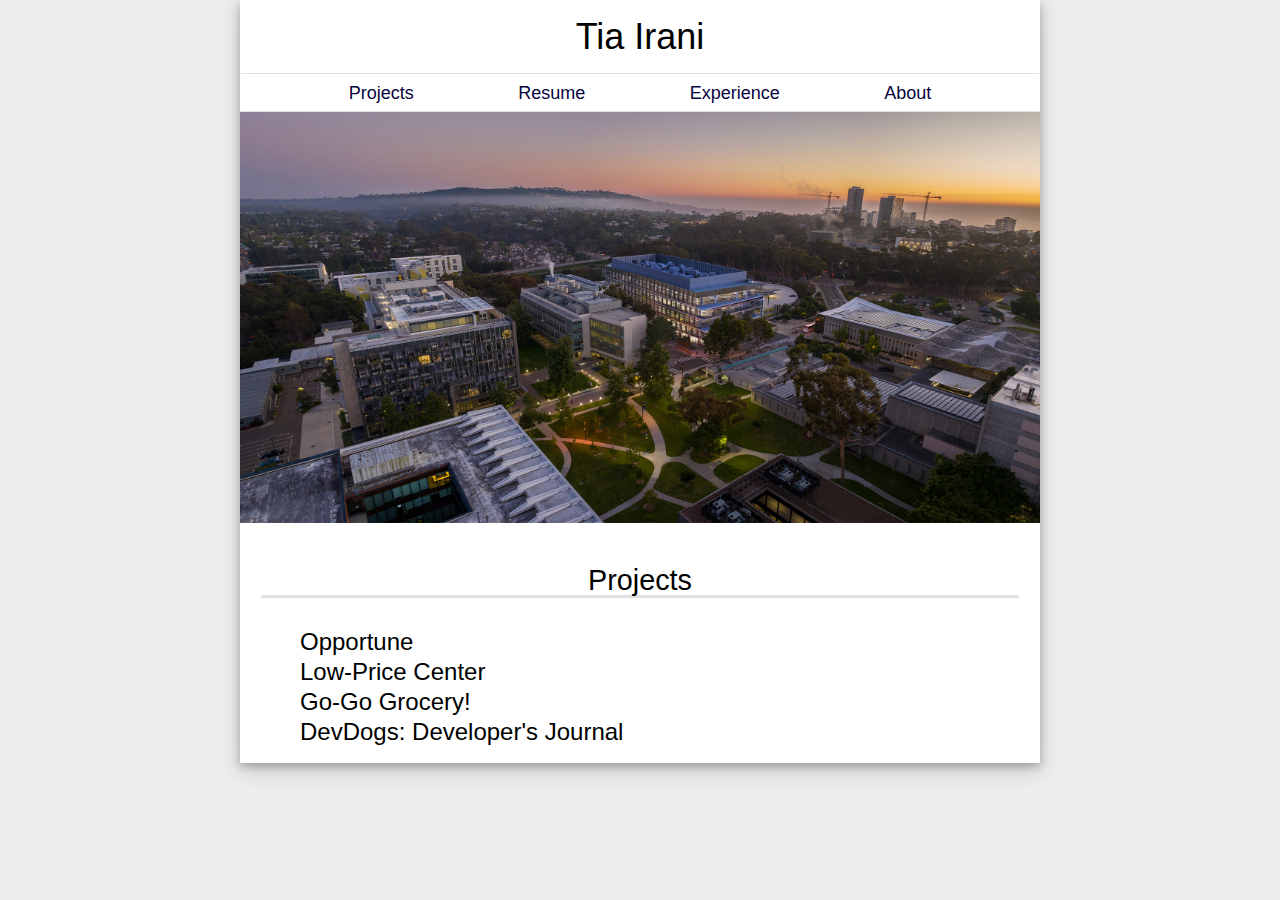
<file: docs/index.html>
<!DOCTYPE html>
<html lang="en">
<head>
    <meta charset="UTF-8">
    <meta name="viewport" content="width=device-width, initial-scale=1.0">
    <title>Tia Irani</title>

    <link type="text/css" rel="stylesheet" href="styles/index.css">

</head>
<body>
    <div class="container" id="main-page">
        <div class="container" id="name">
            <p> Tia Irani</p>
        </div>
        <div class="container" id="navigation">
            <a href="index.html">Projects</a>
            <a href="Resume.pdf">Resume</a>
            <a href="experience.html">Experience</a>
            <a href="about-me.html">About</a>
        </div>
        <img src="./images/college.jpg" id="top-img">
        <div class="container" id="projects-page">
            <p id="projects-title">Projects</p>
            <ol>
                <dt id="project-item">Opportune</dt>
                <dt id="project-item">Low-Price Center</dt>
                <dt id="project-item">Go-Go Grocery!</dt>
                <dt id="project-item">DevDogs: Developer's Journal</dt>
            </ol>
        </div>

    </div>
</body>
</html>
</file>
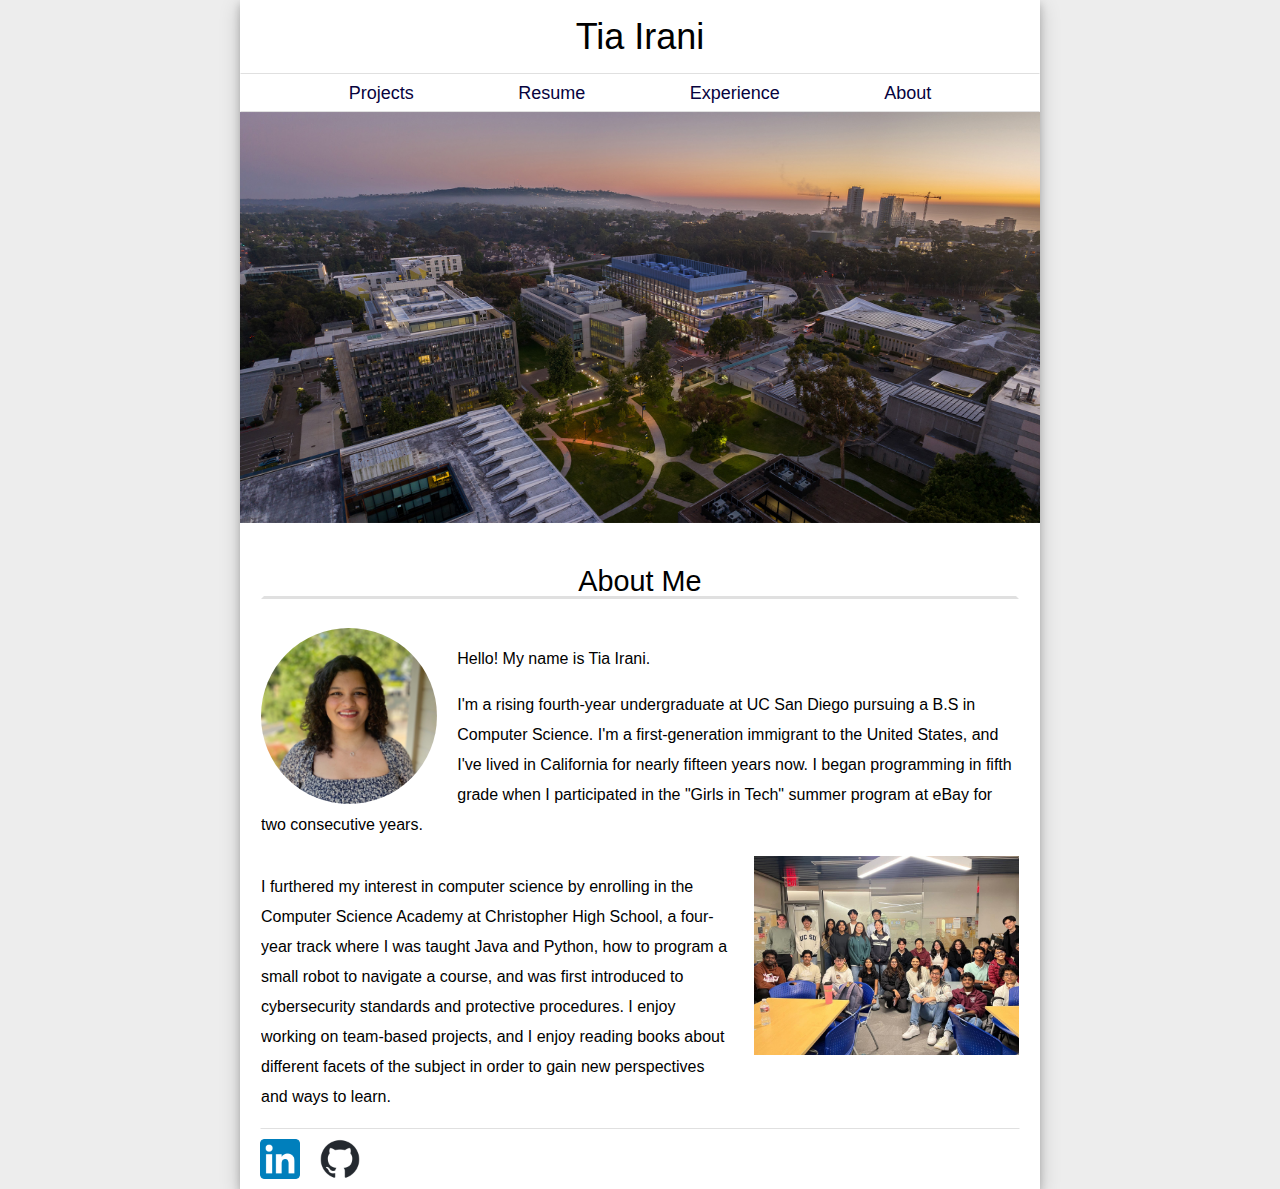
<file: docs/about-me.html>
<!DOCTYPE html>
<html lang="en">
<head>
    <meta charset="UTF-8">
    <meta name="viewport" content="width=device-width, initial-scale=1.0">
    <title>Tia Irani</title>

    <link type="text/css" rel="stylesheet" href="styles/index.css">

</head>
<body>
    <div class="container" id="main-page">
        <div class="container" id="name">
            <p> Tia Irani</p>
        </div>
        <div class="container" id="navigation">
            <a href="index.html">Projects</a>
            <a href="Resume.pdf">Resume</a>
            <a href="experience.html">Experience</a>
            <a href="about-me.html">About</a>
        </div>
        <img src="./images/college.jpg" id="top-img">
        <div class="container" id="about-me-page">
            <p id="am-title">About Me</p>
            <div class="container" id="first-row">
                <img src="./images/1752279599665.jpeg" id="profile-pic"width="200px">
                <p>Hello! My name is Tia Irani.</p>
                <p>I'm a rising fourth-year undergraduate at UC San Diego pursuing a B.S in Computer Science. I'm a first-generation immigrant to the United States, and I've lived in California for nearly fifteen years now. I began programming in fifth grade when I participated in the "Girls in Tech" summer program at eBay for two consecutive years.</p>
            </div>
            <div class="container" id="second-row">
                <img src="./images/about_2.b2862b0dca619f037cda.jpg" id="cses-pic" width="300px">
                <p>I furthered my interest in computer science by enrolling in the Computer Science Academy at Christopher High School, a four-year track where I was taught Java and Python, how to program a small robot to navigate a course, and was first introduced to cybersecurity standards and protective procedures. I enjoy working on team-based projects, and I enjoy reading books about different facets of the subject in order to gain new perspectives and ways to learn.</p>
            </div>
        </div>
        <div class="container" id="ext-links">
            <a href="https://www.linkedin.com/in/tia-irani-b25167272/" id="links">
                <img id="linkedin-icon" src="./images/LinkedIn_icon.svg.png" width="40px">
            </a>
            <a href="https://github.com/tirani427" id="links">
                <img id="github-icon" src="./images/github-mark.png" width="40px">
            </a>
        </div>
    </div>
</body>
</html>
</file>
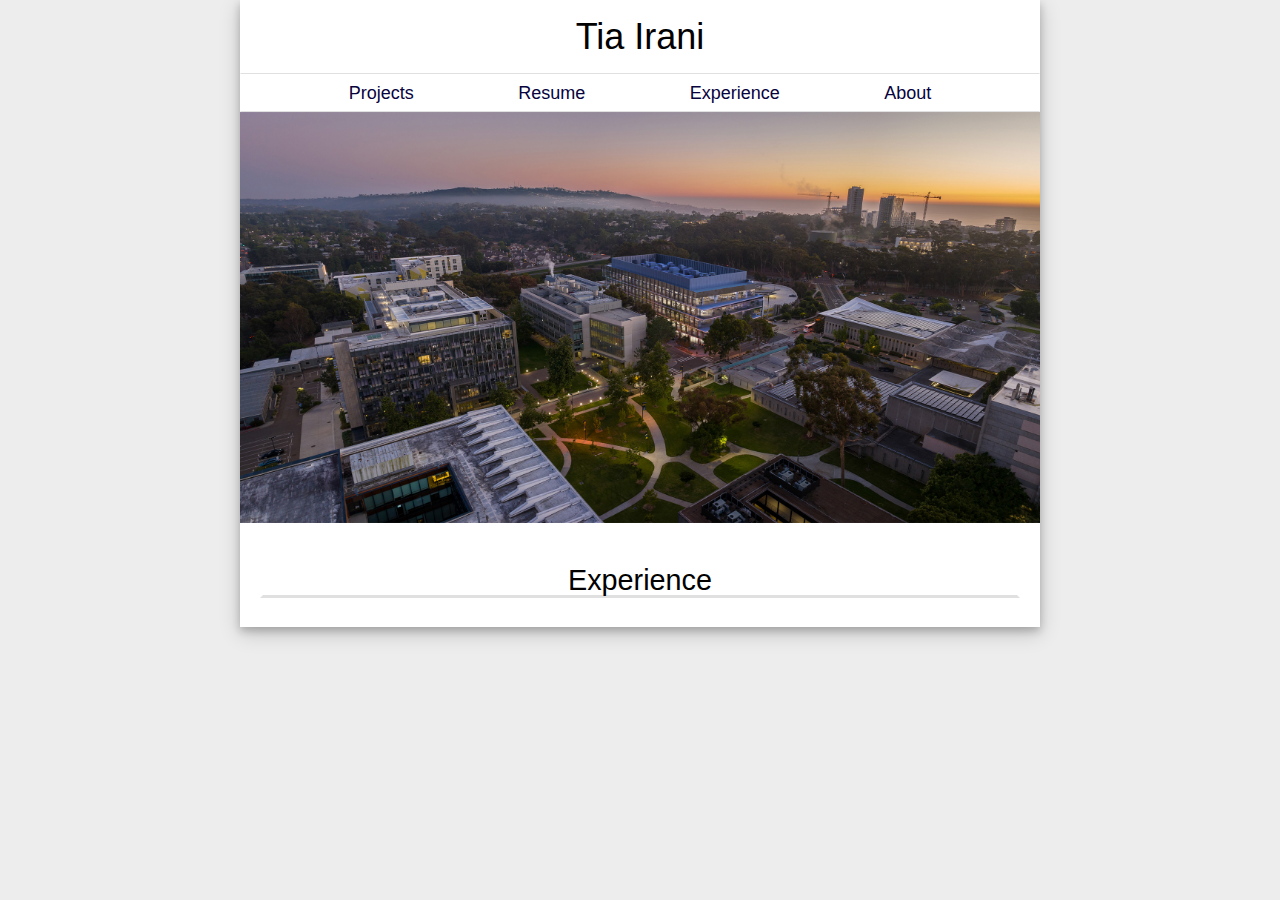
<file: docs/experience.html>
<!DOCTYPE html>
<html lang="en">
<head>
    <meta charset="UTF-8">
    <meta name="viewport" content="width=device-width, initial-scale=1.0">
    <title>Tia Irani</title>

    <link type="text/css" rel="stylesheet" href="styles/index.css">

</head>
<body>
    <div class="container" id="main-page">
        <div class="container" id="name">
            <p> Tia Irani</p>
        </div>
        <div class="container" id="navigation">
            <a href="index.html">Projects</a>
            <a href="Resume.pdf">Resume</a>
            <a href="experience.html">Experience</a>
            <a href="about-me.html">About</a>
        </div>
        <img src="./images/college.jpg" id="top-img">
        <div class="container" id="experience-page">
            <p id="exp-title">Experience</p>
        </div>

    </div>
</body>
</html>
</file>
<file: docs/styles/index.css>
*{
    font-family: Arial, Helvetica, sans-serif;
}

a {
    transition: all 500ms;
    font-size: large;
    /* font-size:110%; */
    /* font-family: 'Times New Roman', Times, serif; */
    position:inherit;
    align-items: center;
    padding-inline-start: 50px;
    padding-inline-end: 50px;
}
a,
a:active {
  color: rgb(7, 3, 62);
  text-decoration: none;
}

a:hover {
  text-decoration: none;
  font-size: 150%;
}

/* body{
    background-color: rgba(232, 232, 232, 0.8);
} */


#top-img{
    /* width: 900px; */
    width:100%;
    /* height: 300px; */
    height: 100%;
    object-fit: cover;
  
}
#profile-pic{
    /* align-self: center; */
    float: left;
    border-radius: 200px; 
    /* border-radius:100%; */
    margin-right: 20px;
    width:23.25%;
}
#cses-pic{
    float:right;
    margin-left: 20px;
    width:35%;
}
#linkedin-icon{
    float: left;
    margin: 10px;
    margin-left: 20px;
}
#github-icon{
    float:inline-start;
    margin: 10px;
}

body {
    background-color: rgba(232, 232, 232, 0.8);
    margin: 0;
    height: fit-content; /* full viewport height */
    display: flex;
    justify-content: center; /* horizontal center */
    align-items: center;    /* vertical center */
}

#main-page{
    /* background-color: white;
    width: fit-content;
    text-align: center;
    justify-content: center;
    align-items: center; */
    /* width: 900px; */
    width:62.5%;
    height: fit-content;
    background-color: white;
    text-align: center;
    line-height: 30px; /* for text centering */
    box-shadow: 0 4px 8px 0 rgba(0, 0, 0, 0.2), 0 6px 20px 0 rgba(0, 0, 0, 0.19);
}

#name{
    border-style: solid;
    border-color: white;
    border-bottom-color: rgb(224, 224, 224);
    border-width: 1px;
    font-size: 225%;
    line-height: 0;
}

#navigation{
    border-style: solid;
    border-color: white;
    border-bottom-color: rgb(224,224,224);
    border-width: 1px;
    line-height: 2;
    /* font-size: medium; */
}


#about-me-page{
    text-align: left;
    margin-left: 20px;
    margin-right: 20px;
    border-style: solid;
    border-width: 1px;
    border-color: white;
    /* border-top-color:rgb(224, 224, 224); */
    border-bottom-color:rgb(224, 224, 224);
}
#am-title{
    text-align: center;
    font-size: 180%;
    border-style: solid;
    border-color: white;
    border-bottom-color: rgb(224, 224, 224);
}

#first-row{
    width: 100%;
    overflow: hidden;
    /* border-style: solid;
    border-width: 1px;
    border-color: white;
    border-top-color:rgb(224, 224, 224);
    border-bottom-color:rgb(224, 224, 224); */
}

#second-row{
    overflow: hidden;
    /* height: fit-content;
    align-items:center;
    padding-top:20px; */
}

#experience-page{
    text-align: left;
    margin-left: 20px;
    margin-right: 20px;
}
#exp-title{
    text-align: center;
    font-size: 180%;
    border-style: solid;
    border-color: white;
    border-bottom-color: rgb(224, 224, 224);
}

#projects-page{
    text-align: left;
    margin-left: 20px;
    margin-right: 20px;
}
#projects-title{
    text-align: center;
    font-size: 180%;
    border-style: solid;
    border-color: white;
    border-bottom-color: rgb(224, 224, 224);
}

#ext-links{
   overflow: hidden;
}
#links{
    padding:0;
}

#project-item{
    font-size: 150%;
    
}
</file>
